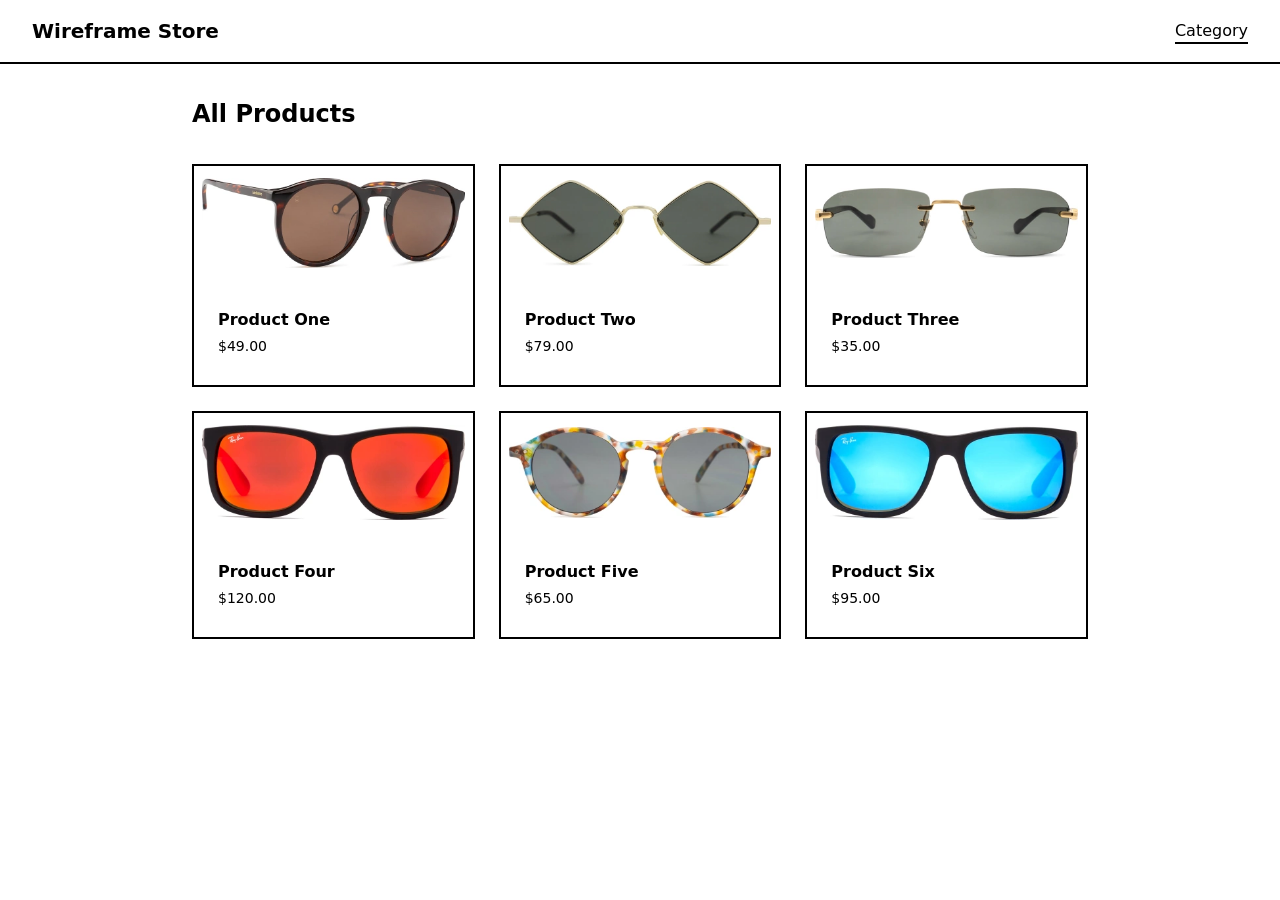
<file: index.html>
<!DOCTYPE html>
<html lang="en">
<head>
  <meta charset="UTF-8">
  <meta name="viewport" content="width=device-width, initial-scale=1.0">
  <title>Category – Wireframe Store</title>
  <link rel="stylesheet" href="style.css">
</head>
<body>
  <header class="site-header">
    <a href="index.html" class="logo">Wireframe Store</a>
    <nav>
      <a href="index.html" class="nav-link active">Category</a>
    </nav>
  </header>

  <main class="category-page">
    <h1 class="page-title">All Products</h1>

    <div class="product-grid">
      <a href="product-1.html" class="product-card">
        <img class="product-image" style="--vtn: product-1" src="img/13831-400.webp" alt="Product One" width="400">
        <div class="product-info">
          <h2 class="product-name">Product One</h2>
          <p class="product-price">$49.00</p>
        </div>
      </a>

      <a href="product-2.html" class="product-card">
        <img class="product-image" style="--vtn: product-2" src="img/16925-27869-400.webp" alt="Product Two" width="400">
        <div class="product-info">
          <h2 class="product-name">Product Two</h2>
          <p class="product-price">$79.00</p>
        </div>
      </a>

      <a href="product-3.html" class="product-card">
        <img class="product-image" style="--vtn: product-3" src="img/17040-28349-400.webp" alt="Product Three" width="400">
        <div class="product-info">
          <h2 class="product-name">Product Three</h2>
          <p class="product-price">$35.00</p>
        </div>
      </a>

      <a href="product-4.html" class="product-card">
        <img class="product-image" style="--vtn: product-4" src="img/557-1069-400.webp" alt="Product Four" width="400">
        <div class="product-info">
          <h2 class="product-name">Product Four</h2>
          <p class="product-price">$120.00</p>
        </div>
      </a>

      <a href="product-5.html" class="product-card">
        <img class="product-image" style="--vtn: product-5" src="img/12139-17132-400.webp" alt="Product Five" width="400">
        <div class="product-info">
          <h2 class="product-name">Product Five</h2>
          <p class="product-price">$65.00</p>
        </div>
      </a>

      <a href="product-6.html" class="product-card">
        <img class="product-image" style="--vtn: product-6" src="img/6664-6600-400.webp" alt="Product Six" width="400">
        <div class="product-info">
          <h2 class="product-name">Product Six</h2>
          <p class="product-price">$95.00</p>
        </div>
      </a>
    </div>
  </main>
</body>
</html>
</file>
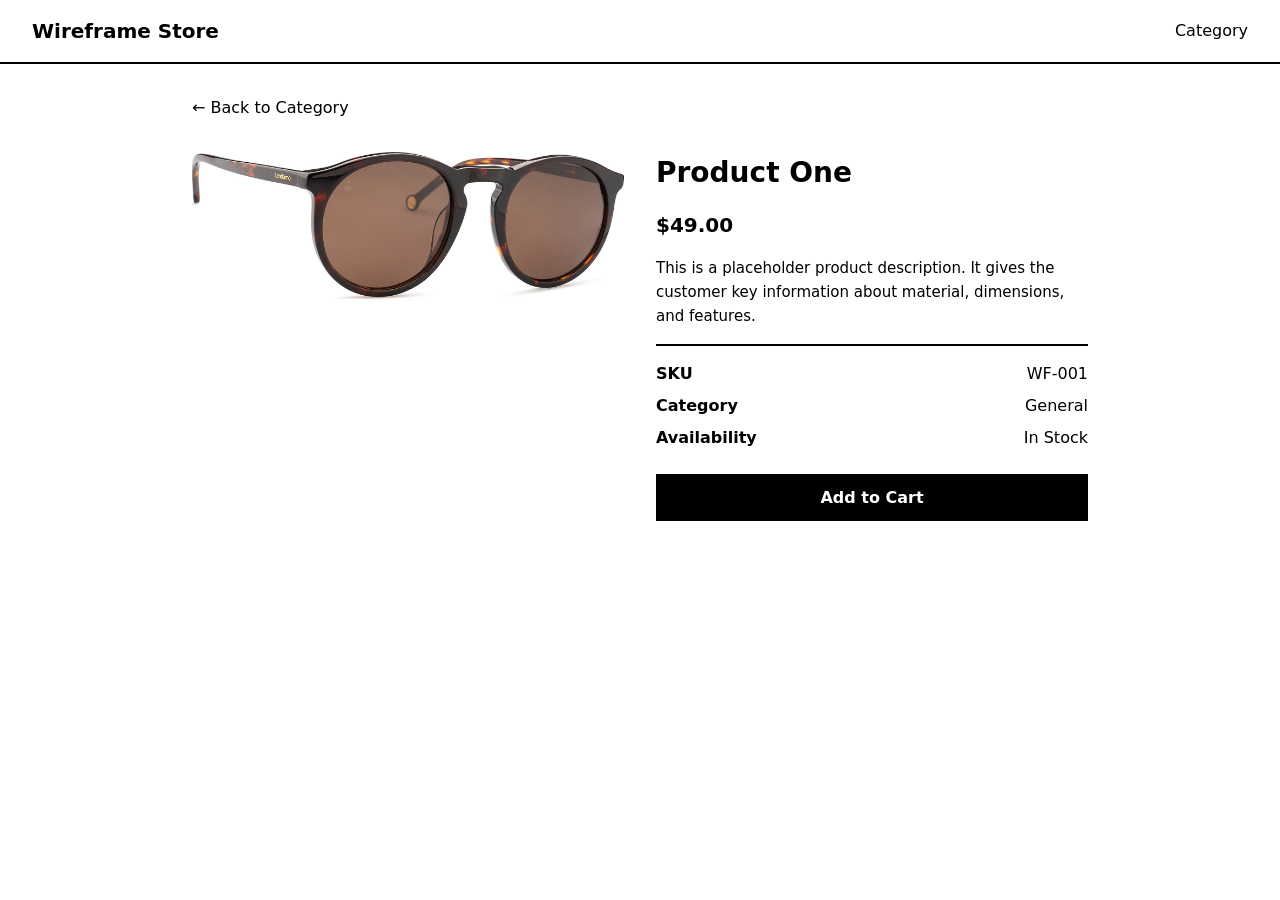
<file: product-1.html>
<!DOCTYPE html>
<html lang="en">
<head>
  <meta charset="UTF-8">
  <meta name="viewport" content="width=device-width, initial-scale=1.0">
  <title>Product Detail – Wireframe Store</title>
  <link rel="stylesheet" href="style.css">
</head>
<body>
  <header class="site-header">
    <a href="index.html" class="logo">Wireframe Store</a>
    <nav>
      <a href="index.html" class="nav-link">Category</a>
    </nav>
  </header>

  <main class="detail-page">
    <a href="index.html" class="back-link">← Back to Category</a>

    <div class="detail-layout">
      <img class="detail-image" style="--vtn: product-1" src="img/13831-800.webp" alt="Product One" width="800">

      <div class="detail-info">
        <h1 class="detail-name">Product One</h1>
        <p class="detail-price">$49.00</p>
        <p class="detail-description">
          This is a placeholder product description. It gives the customer
          key information about material, dimensions, and features.
        </p>

        <div class="detail-meta">
          <div class="meta-row">
            <span class="meta-label">SKU</span>
            <span class="meta-value">WF-001</span>
          </div>
          <div class="meta-row">
            <span class="meta-label">Category</span>
            <span class="meta-value">General</span>
          </div>
          <div class="meta-row">
            <span class="meta-label">Availability</span>
            <span class="meta-value">In Stock</span>
          </div>
        </div>

        <button class="add-to-cart">Add to Cart</button>
      </div>
    </div>
  </main>
</body>
</html>
</file>
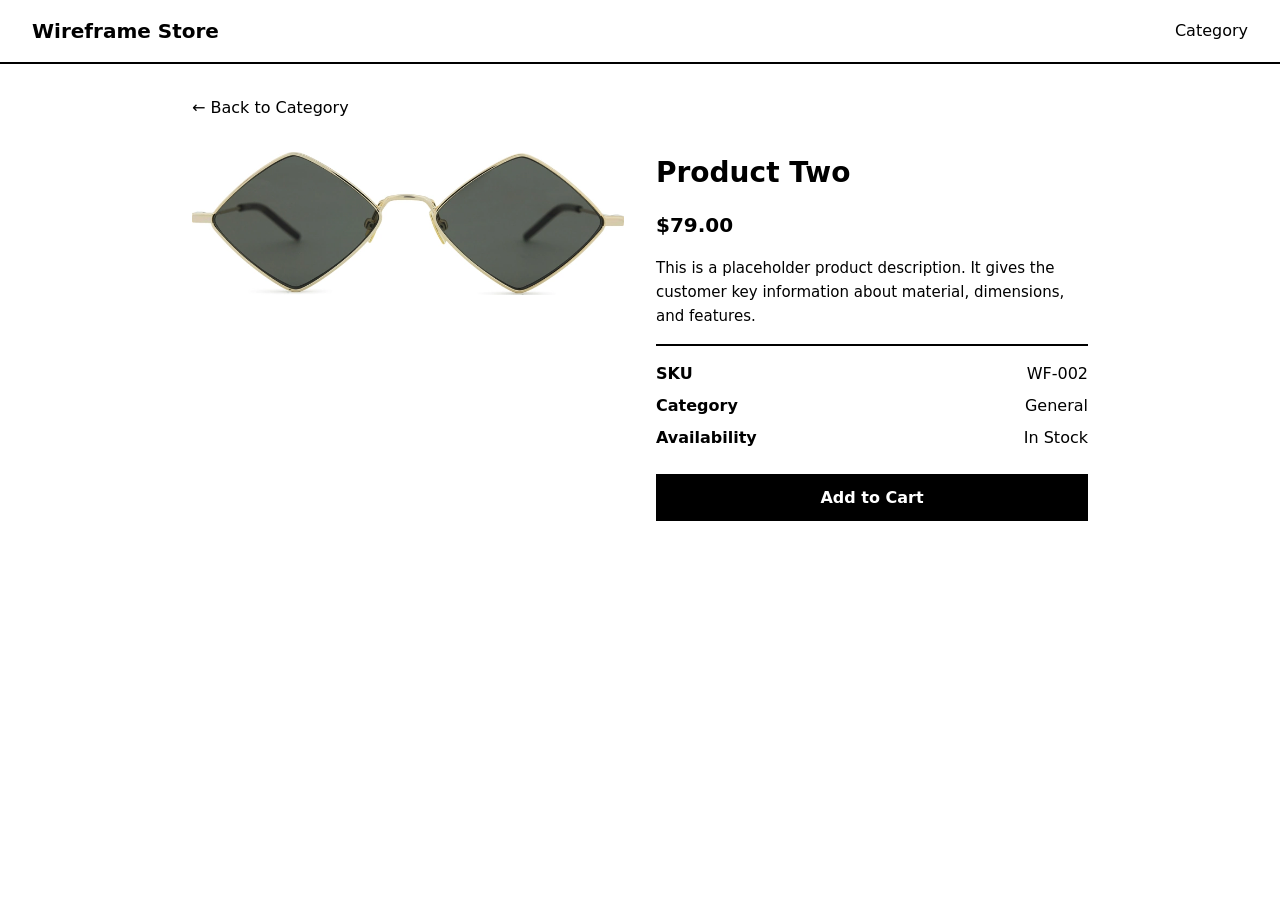
<file: product-2.html>
<!DOCTYPE html>
<html lang="en">
<head>
  <meta charset="UTF-8">
  <meta name="viewport" content="width=device-width, initial-scale=1.0">
  <title>Product Two – Wireframe Store</title>
  <link rel="stylesheet" href="style.css">
</head>
<body>
  <header class="site-header">
    <a href="index.html" class="logo">Wireframe Store</a>
    <nav>
      <a href="index.html" class="nav-link">Category</a>
    </nav>
  </header>

  <main class="detail-page">
    <a href="index.html" class="back-link">← Back to Category</a>

    <div class="detail-layout">
      <img class="detail-image" style="--vtn: product-2" src="img/16925-27869-800.webp" alt="Product Two" width="800">

      <div class="detail-info">
        <h1 class="detail-name">Product Two</h1>
        <p class="detail-price">$79.00</p>
        <p class="detail-description">
          This is a placeholder product description. It gives the customer
          key information about material, dimensions, and features.
        </p>

        <div class="detail-meta">
          <div class="meta-row">
            <span class="meta-label">SKU</span>
            <span class="meta-value">WF-002</span>
          </div>
          <div class="meta-row">
            <span class="meta-label">Category</span>
            <span class="meta-value">General</span>
          </div>
          <div class="meta-row">
            <span class="meta-label">Availability</span>
            <span class="meta-value">In Stock</span>
          </div>
        </div>

        <button class="add-to-cart">Add to Cart</button>
      </div>
    </div>
  </main>
</body>
</html>
</file>
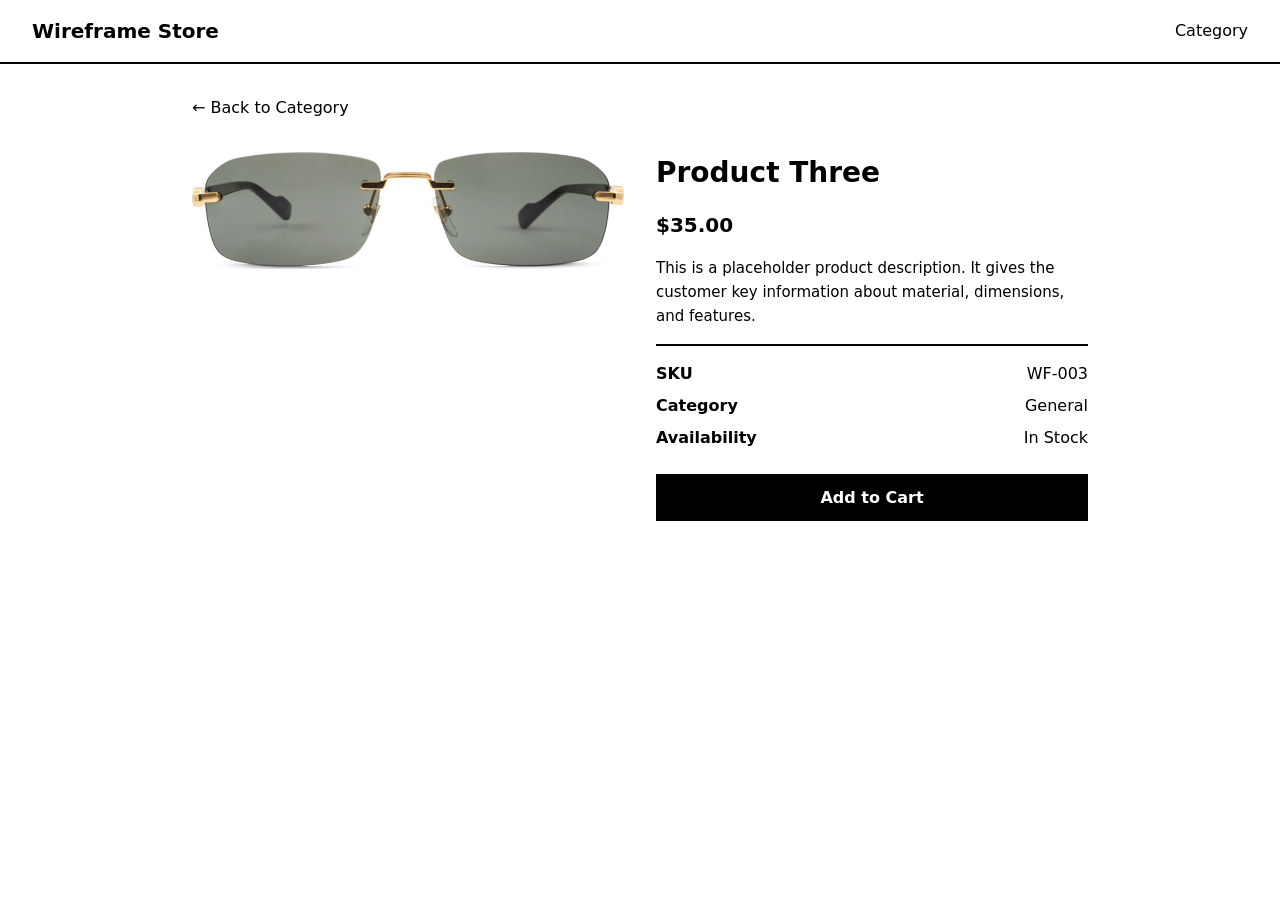
<file: product-3.html>
<!DOCTYPE html>
<html lang="en">
<head>
  <meta charset="UTF-8">
  <meta name="viewport" content="width=device-width, initial-scale=1.0">
  <title>Product Three – Wireframe Store</title>
  <link rel="stylesheet" href="style.css">
</head>
<body>
  <header class="site-header">
    <a href="index.html" class="logo">Wireframe Store</a>
    <nav>
      <a href="index.html" class="nav-link">Category</a>
    </nav>
  </header>

  <main class="detail-page">
    <a href="index.html" class="back-link">← Back to Category</a>

    <div class="detail-layout">
      <img class="detail-image" style="--vtn: product-3" src="img/17040-28349-800.webp" alt="Product Three" width="800">

      <div class="detail-info">
        <h1 class="detail-name">Product Three</h1>
        <p class="detail-price">$35.00</p>
        <p class="detail-description">
          This is a placeholder product description. It gives the customer
          key information about material, dimensions, and features.
        </p>

        <div class="detail-meta">
          <div class="meta-row">
            <span class="meta-label">SKU</span>
            <span class="meta-value">WF-003</span>
          </div>
          <div class="meta-row">
            <span class="meta-label">Category</span>
            <span class="meta-value">General</span>
          </div>
          <div class="meta-row">
            <span class="meta-label">Availability</span>
            <span class="meta-value">In Stock</span>
          </div>
        </div>

        <button class="add-to-cart">Add to Cart</button>
      </div>
    </div>
  </main>
</body>
</html>
</file>
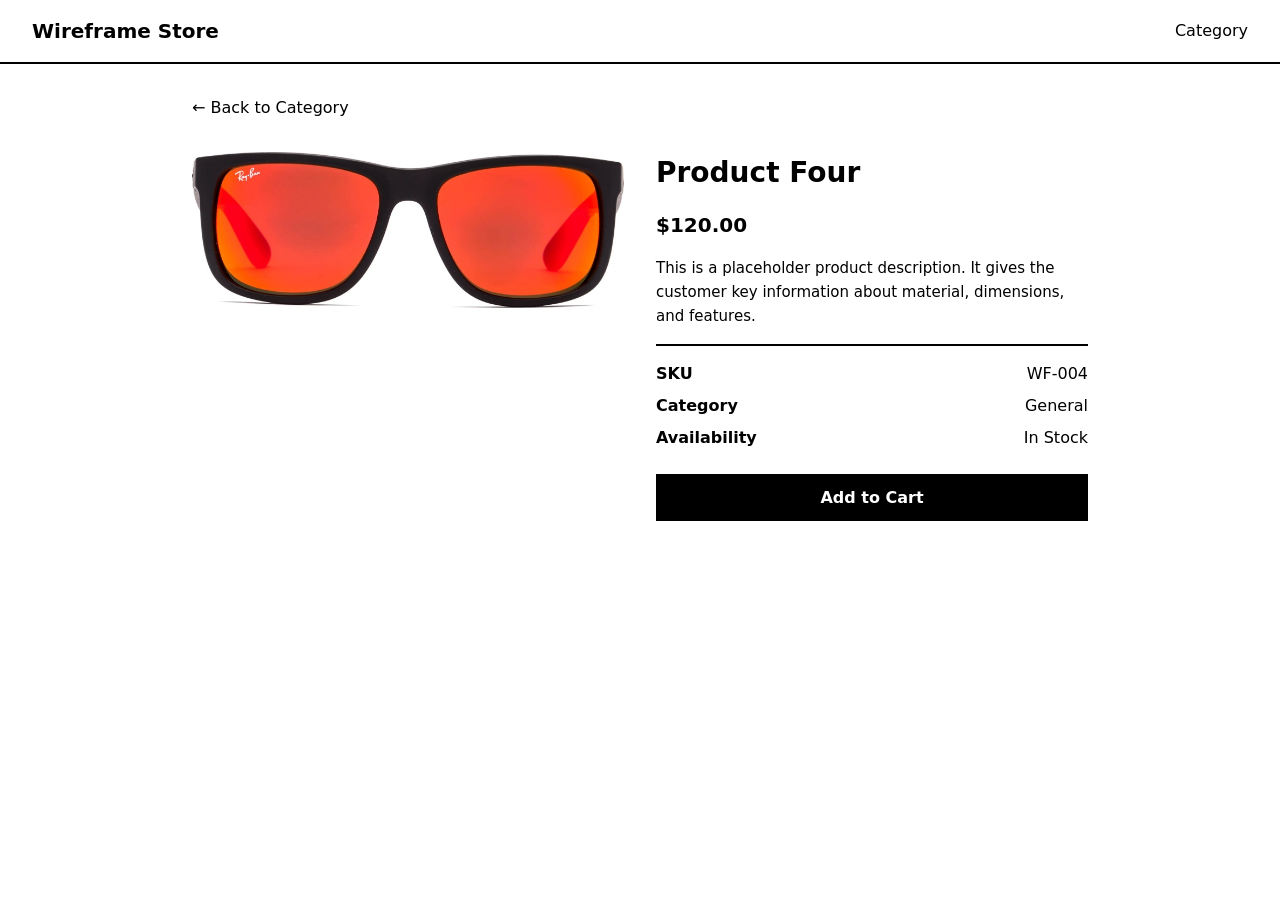
<file: product-4.html>
<!DOCTYPE html>
<html lang="en">
<head>
  <meta charset="UTF-8">
  <meta name="viewport" content="width=device-width, initial-scale=1.0">
  <title>Product Four – Wireframe Store</title>
  <link rel="stylesheet" href="style.css">
</head>
<body>
  <header class="site-header">
    <a href="index.html" class="logo">Wireframe Store</a>
    <nav>
      <a href="index.html" class="nav-link">Category</a>
    </nav>
  </header>

  <main class="detail-page">
    <a href="index.html" class="back-link">← Back to Category</a>

    <div class="detail-layout">
      <img class="detail-image" style="--vtn: product-4" src="img/557-1069-800.webp" alt="Product Four" width="800">

      <div class="detail-info">
        <h1 class="detail-name">Product Four</h1>
        <p class="detail-price">$120.00</p>
        <p class="detail-description">
          This is a placeholder product description. It gives the customer
          key information about material, dimensions, and features.
        </p>

        <div class="detail-meta">
          <div class="meta-row">
            <span class="meta-label">SKU</span>
            <span class="meta-value">WF-004</span>
          </div>
          <div class="meta-row">
            <span class="meta-label">Category</span>
            <span class="meta-value">General</span>
          </div>
          <div class="meta-row">
            <span class="meta-label">Availability</span>
            <span class="meta-value">In Stock</span>
          </div>
        </div>

        <button class="add-to-cart">Add to Cart</button>
      </div>
    </div>
  </main>
</body>
</html>
</file>
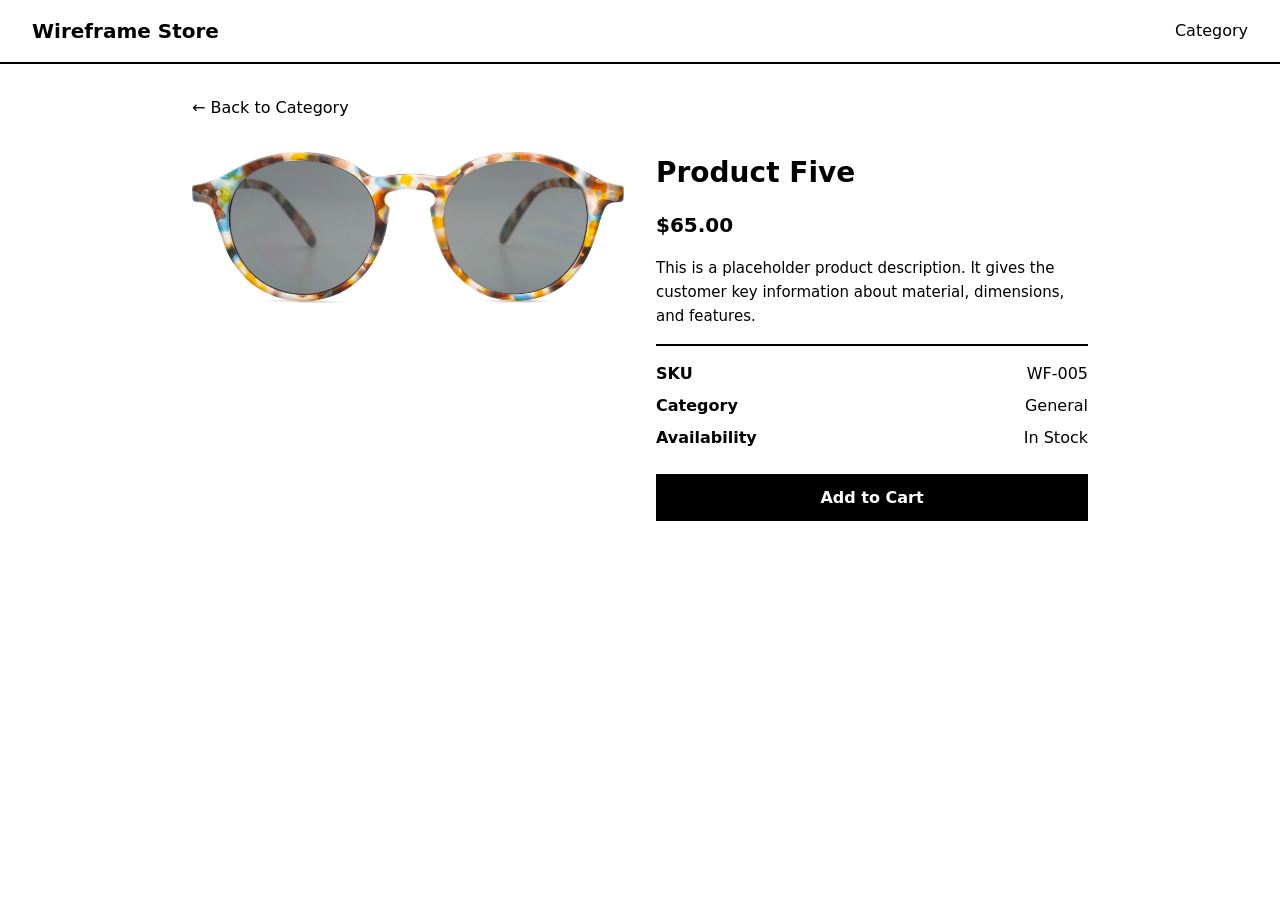
<file: product-5.html>
<!DOCTYPE html>
<html lang="en">
<head>
  <meta charset="UTF-8">
  <meta name="viewport" content="width=device-width, initial-scale=1.0">
  <title>Product Five – Wireframe Store</title>
  <link rel="stylesheet" href="style.css">
</head>
<body>
  <header class="site-header">
    <a href="index.html" class="logo">Wireframe Store</a>
    <nav>
      <a href="index.html" class="nav-link">Category</a>
    </nav>
  </header>

  <main class="detail-page">
    <a href="index.html" class="back-link">← Back to Category</a>

    <div class="detail-layout">
      <img class="detail-image" style="--vtn: product-5" src="img/12139-17132-800.webp" alt="Product Five" width="800">

      <div class="detail-info">
        <h1 class="detail-name">Product Five</h1>
        <p class="detail-price">$65.00</p>
        <p class="detail-description">
          This is a placeholder product description. It gives the customer
          key information about material, dimensions, and features.
        </p>

        <div class="detail-meta">
          <div class="meta-row">
            <span class="meta-label">SKU</span>
            <span class="meta-value">WF-005</span>
          </div>
          <div class="meta-row">
            <span class="meta-label">Category</span>
            <span class="meta-value">General</span>
          </div>
          <div class="meta-row">
            <span class="meta-label">Availability</span>
            <span class="meta-value">In Stock</span>
          </div>
        </div>

        <button class="add-to-cart">Add to Cart</button>
      </div>
    </div>
  </main>
</body>
</html>
</file>
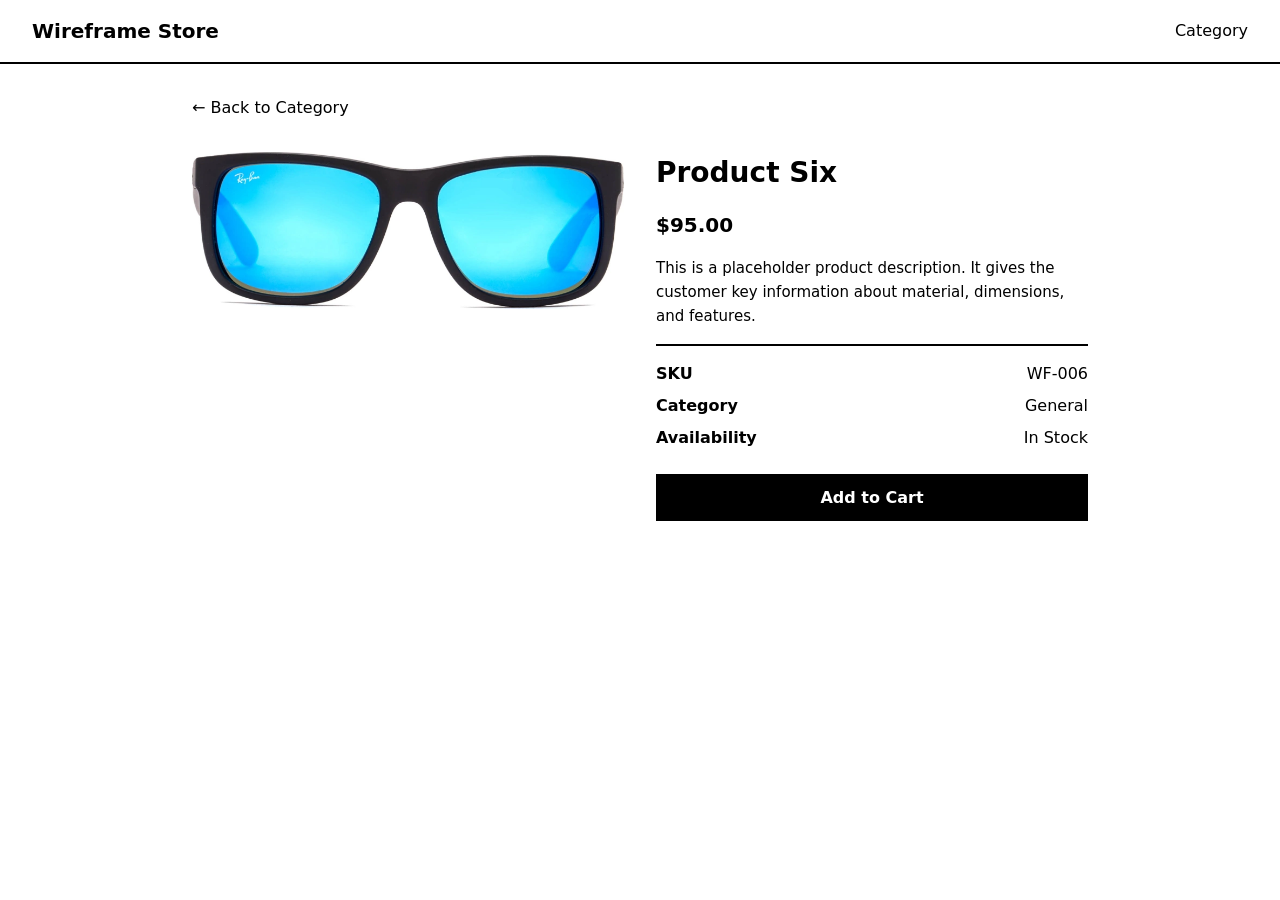
<file: product-6.html>
<!DOCTYPE html>
<html lang="en">
<head>
  <meta charset="UTF-8">
  <meta name="viewport" content="width=device-width, initial-scale=1.0">
  <title>Product Six – Wireframe Store</title>
  <link rel="stylesheet" href="style.css">
</head>
<body>
  <header class="site-header">
    <a href="index.html" class="logo">Wireframe Store</a>
    <nav>
      <a href="index.html" class="nav-link">Category</a>
    </nav>
  </header>

  <main class="detail-page">
    <a href="index.html" class="back-link">← Back to Category</a>

    <div class="detail-layout">
      <img class="detail-image" style="--vtn: product-6" src="img/6664-6600-800.webp" alt="Product Six" width="800">

      <div class="detail-info">
        <h1 class="detail-name">Product Six</h1>
        <p class="detail-price">$95.00</p>
        <p class="detail-description">
          This is a placeholder product description. It gives the customer
          key information about material, dimensions, and features.
        </p>

        <div class="detail-meta">
          <div class="meta-row">
            <span class="meta-label">SKU</span>
            <span class="meta-value">WF-006</span>
          </div>
          <div class="meta-row">
            <span class="meta-label">Category</span>
            <span class="meta-value">General</span>
          </div>
          <div class="meta-row">
            <span class="meta-label">Availability</span>
            <span class="meta-value">In Stock</span>
          </div>
        </div>

        <button class="add-to-cart">Add to Cart</button>
      </div>
    </div>
  </main>
</body>
</html>
</file>
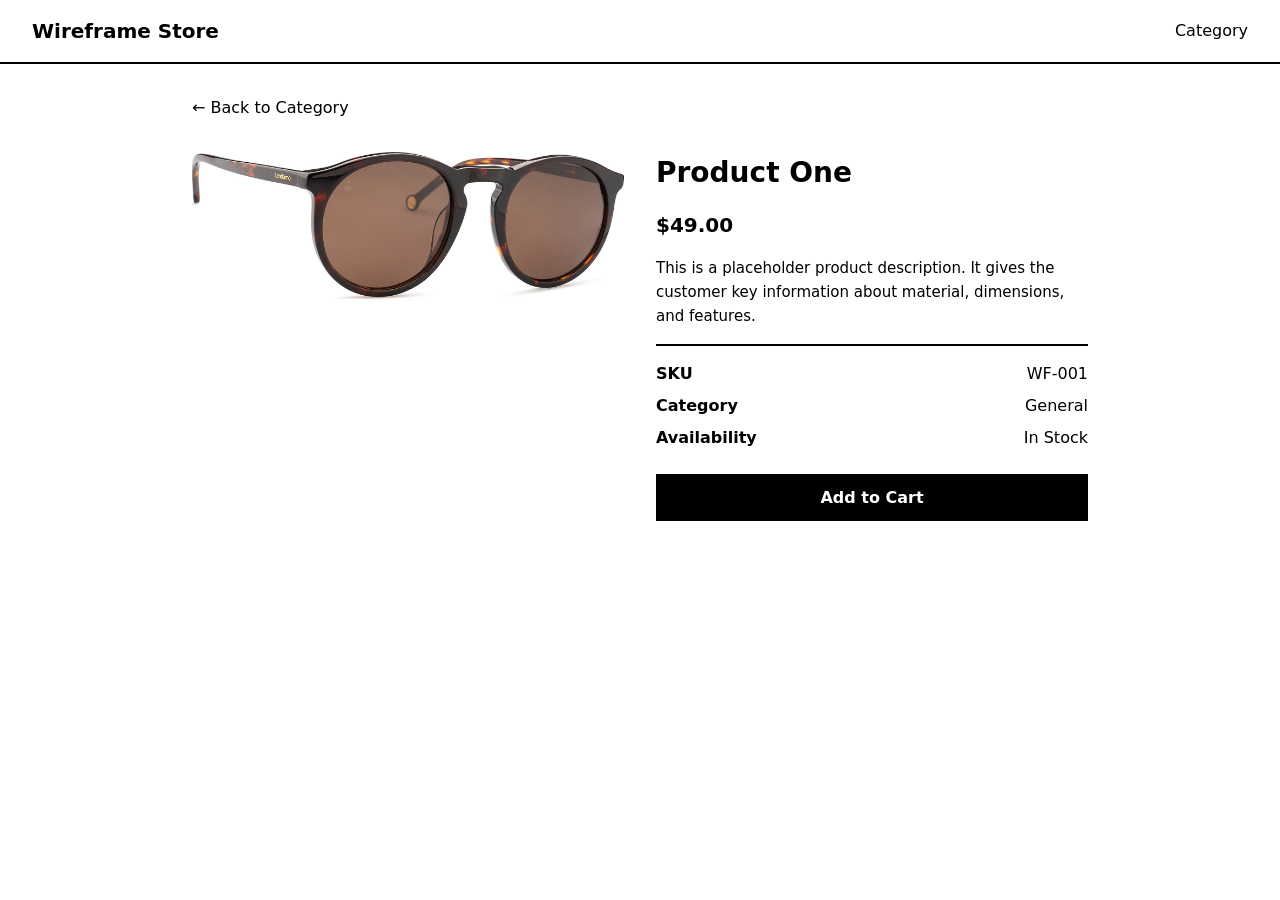
<file: product.html>
<!DOCTYPE html>
<html lang="en">
<head>
  <meta charset="UTF-8">
  <meta name="viewport" content="width=device-width, initial-scale=1.0">
  <title>Product Detail – Wireframe Store</title>
  <link rel="stylesheet" href="style.css">
</head>
<body>
  <header class="site-header">
    <a href="index.html" class="logo">Wireframe Store</a>
    <nav>
      <a href="index.html" class="nav-link">Category</a>
    </nav>
  </header>

  <main class="detail-page">
    <a href="index.html" class="back-link">← Back to Category</a>

    <div class="detail-layout">
      <img class="detail-image" src="img/13831-800.webp" alt="Product One" width="800">

      <div class="detail-info">
        <h1 class="detail-name">Product One</h1>
        <p class="detail-price">$49.00</p>
        <p class="detail-description">
          This is a placeholder product description. It gives the customer
          key information about material, dimensions, and features.
        </p>

        <div class="detail-meta">
          <div class="meta-row">
            <span class="meta-label">SKU</span>
            <span class="meta-value">WF-001</span>
          </div>
          <div class="meta-row">
            <span class="meta-label">Category</span>
            <span class="meta-value">General</span>
          </div>
          <div class="meta-row">
            <span class="meta-label">Availability</span>
            <span class="meta-value">In Stock</span>
          </div>
        </div>

        <button class="add-to-cart">Add to Cart</button>
      </div>
    </div>
  </main>
</body>
</html>
</file>
<file: style.css>
/* ── Cross-Document View Transitions (🔵 Newly Available) ── */

@view-transition {
  navigation: auto;
}

::view-transition-group(root) {
  animation-duration: 0.3s;
  animation-timing-function: ease-in-out;
}

::view-transition-old(root),
::view-transition-new(root) {
  animation-duration: 0.3s;
  animation-timing-function: ease-in-out;
}

/* Shared element: product image morphs between pages */
::view-transition-group(*.product-image) {
  animation-duration: 0.35s;
  animation-timing-function: cubic-bezier(0.4, 0, 0.2, 1);
}


/* Respect reduced motion preference */
@media (prefers-reduced-motion: reduce) {
  ::view-transition-group(*),
  ::view-transition-old(*),
  ::view-transition-new(*) {
    animation-duration: 0.01s !important;
  }
}

/* ── Reset ── */

*,
*::before,
*::after {
  margin: 0;
  padding: 0;
  box-sizing: border-box;
}

body {
  font-family: system-ui, sans-serif;
  background: #fff;
  color: #000;
  line-height: 1.5;
}

/* ── Header ── */

.site-header {
  display: flex;
  align-items: center;
  justify-content: space-between;
  padding: 1rem 2rem;
  border-block-end: 2px solid #000;
}

.logo {
  font-size: 1.25rem;
  font-weight: 700;
  text-decoration: none;
  color: #000;
}

.nav-link {
  color: #000;
  text-decoration: none;
  font-weight: 500;
  padding-block-end: 0.125rem;
  border-block-end: 2px solid transparent;
}

.nav-link.active {
  border-block-end-color: #000;
}

/* ── Category Page ── */

.category-page {
  padding: 2rem;
  max-inline-size: 960px;
  margin-inline: auto;
}

.page-title {
  font-size: 1.5rem;
  margin-block-end: 2rem;
}

.product-grid {
  display: grid;
  grid-template-columns: repeat(auto-fit, minmax(240px, 1fr));
  grid-template-rows: auto;
  gap: 1.5rem;
}

.product-card {
  display: grid;
  grid-template-rows: subgrid;
  grid-row: span 2;
  align-items: center;
  text-decoration: none;
  color: #000;
  padding: .5lh 0.5em;
  border: 2px solid #000;
}

.product-image {
  display: block;
  inline-size: 100%;
  height: auto;
  mix-blend-mode: multiply;
  view-transition-name: var(--vtn);
  view-transition-class: product-image;
}

.product-info {
  padding: 1rem;
}

.product-name {
  font-size: 1rem;
  font-weight: 600;
  margin-block-end: 0.25rem;
}

.product-price {
  font-size: 0.875rem;
}

/* ── Detail Page ── */

.detail-page {
  padding: 2rem;
  max-inline-size: 960px;
  margin-inline: auto;
}

.back-link {
  display: inline-block;
  margin-block-end: 2rem;
  color: #000;
  text-decoration: none;
  font-weight: 500;
}

.back-link:hover {
  text-decoration: underline;
}

.detail-layout {
  display: grid;
  grid-template-columns: 1fr;
  gap: 2rem;
}

@media (min-width: 640px) {
  .detail-layout {
    grid-template-columns: 1fr 1fr;
  }
}

.detail-image {
  display: block;
  inline-size: 100%;
  height: auto;
  mix-blend-mode: multiply;
  view-transition-name: var(--vtn);
  view-transition-class: product-image;
}

.detail-info {
  display: flex;
  flex-direction: column;
  gap: 1rem;
}

.detail-name {
  font-size: 1.75rem;
  font-weight: 700;
}

.detail-price {
  font-size: 1.25rem;
  font-weight: 600;
}

.detail-description {
  font-size: 0.9375rem;
  line-height: 1.6;
}

.detail-meta {
  display: flex;
  flex-direction: column;
  gap: 0.5rem;
  border-block-start: 2px solid #000;
  padding-block-start: 1rem;
}

.meta-row {
  display: flex;
  justify-content: space-between;
}

.meta-label {
  font-weight: 600;
}

.add-to-cart {
  margin-block-start: 0.5rem;
  padding: 0.75rem 1.5rem;
  font-size: 1rem;
  font-weight: 600;
  font-family: inherit;
  color: #fff;
  background: #000;
  border: 2px solid #000;
  cursor: pointer;
}

.add-to-cart:hover {
  color: #000;
  background: #fff;
}
</file>
